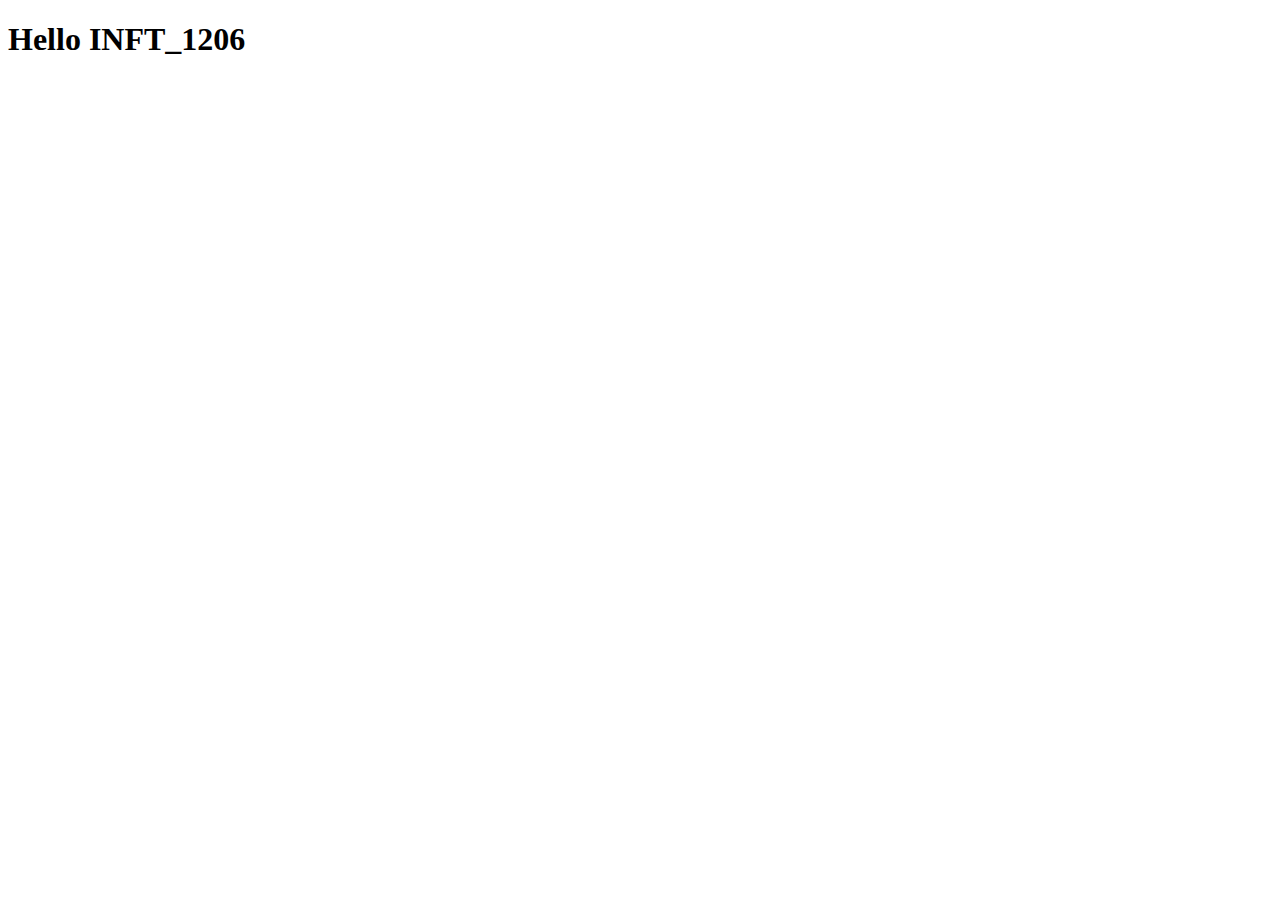
<file: index.html>
<!DOCTYPE html>
<html lang="en">
<head>
    <meta charset="UTF-8">
    <meta http-equiv="X-UA-Compatible" content="IE=edge">
    <meta name="viewport" content="width=device-width, initial-scale=1.0">
    <title>Document</title>
</head>
<body>
    <h1>Hello INFT_1206</h1>
</body>
</html>
</file>
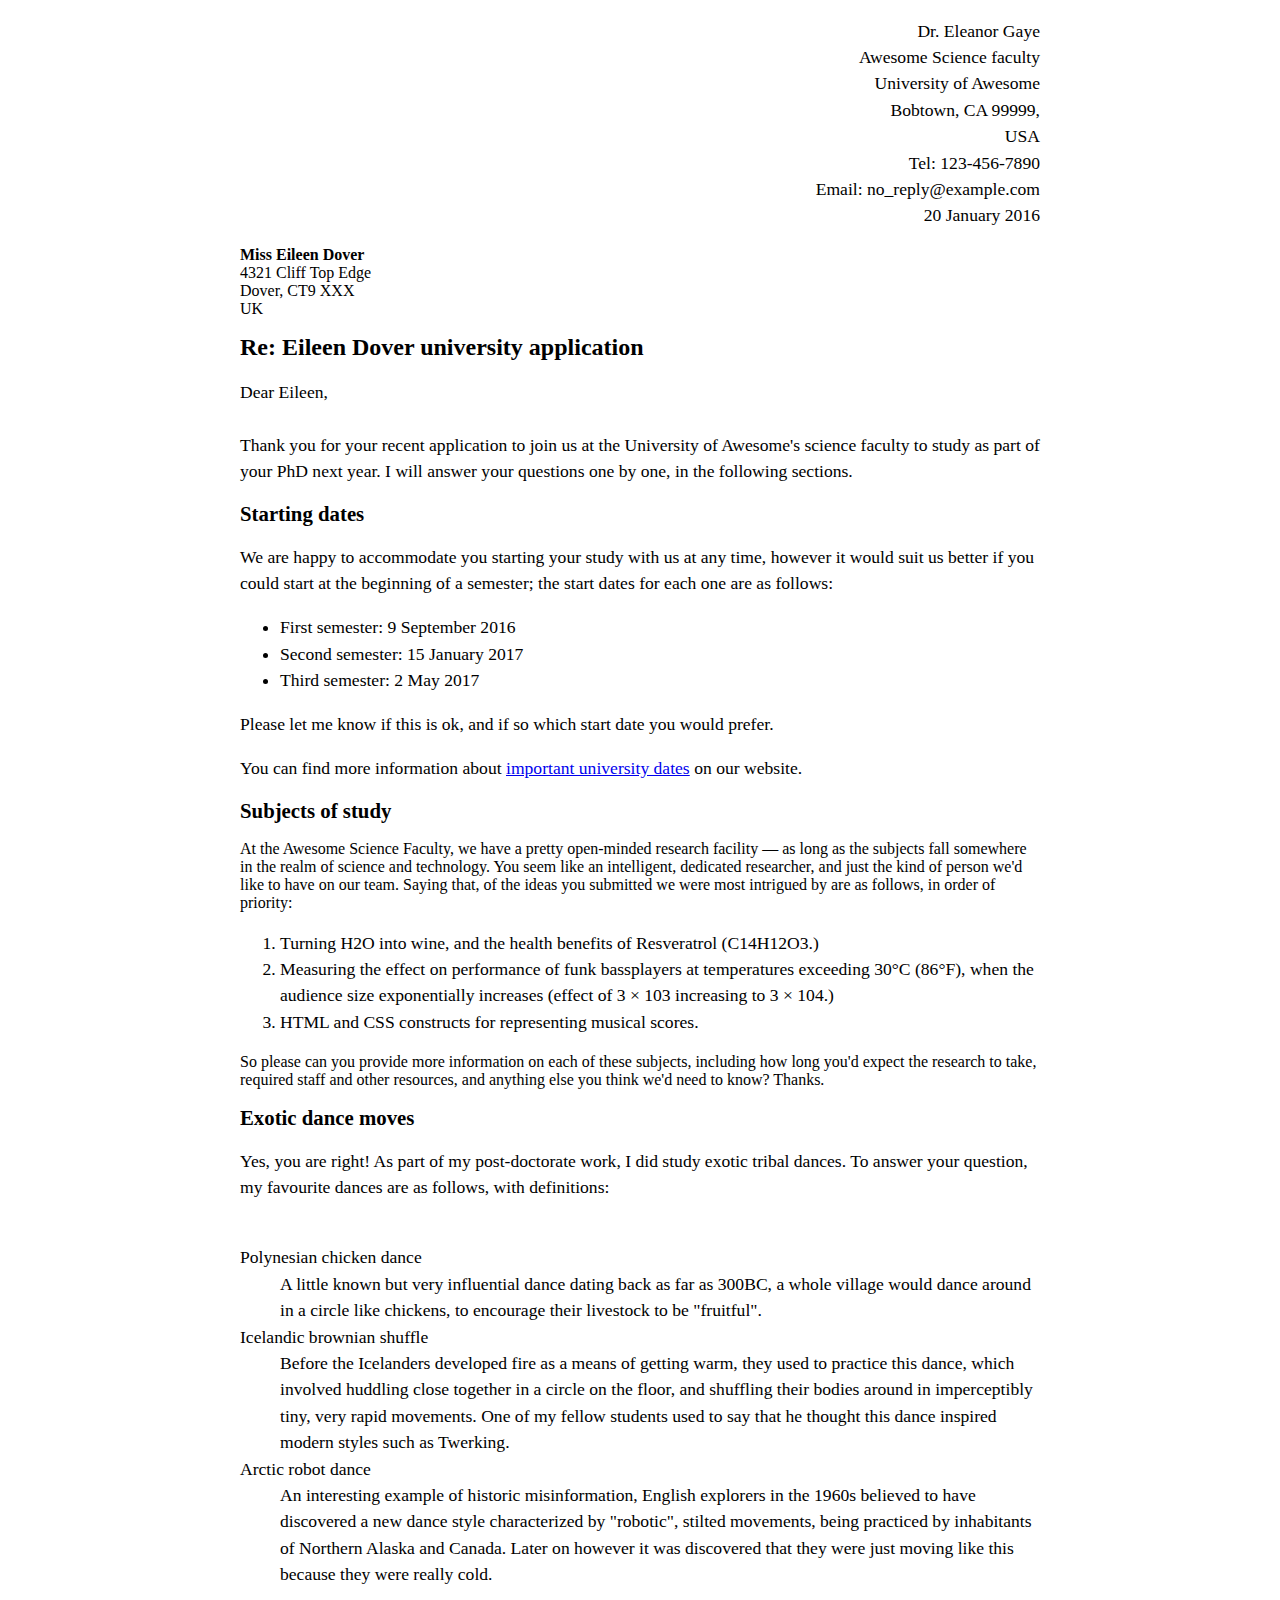
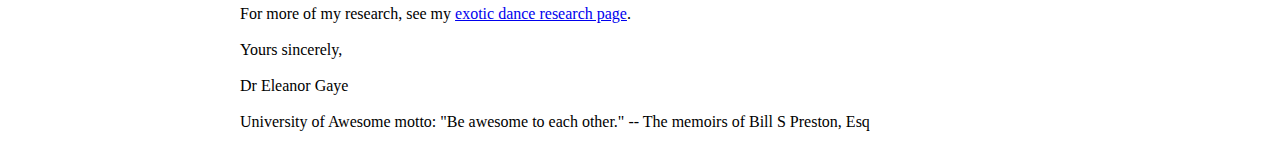
<file: Assignment1/Part1/index.html>
<!DOCTYPE html>
<html lang="en">

<head>
    <meta charset="UTF-8">
    <meta name="viewport" content="width=device-width, initial-scale=1.0">
    <title>Assignment 1 Part 1</title>
    <link rel="stylesheet" href="./style.css">
</head>

<body>
    <p class="sender-column">Dr. Eleanor Gaye<br>
    Awesome Science faculty<br>
    University of Awesome<br>
    Bobtown, CA 99999,<br>
    USA<br>
    Tel: 123-456-7890<br>
    Email: no_reply@example.com<br>

    20 January 2016<br></p >

   <b> Miss Eileen Dover</b><br>
    4321 Cliff Top Edge<br>
    Dover, CT9 XXX<br>
    UK
    


    <h1>Re: Eileen Dover university application</h1>

    <p>
        Dear Eileen,
        <br>
        <br>
        Thank you for your recent application to join us at the University of Awesome's science faculty to study as part
        of your PhD next year. I will answer your questions one by one, in the following sections.

    </p>
    <h2>Starting dates</h2>
    <p>

        We are happy to accommodate you starting your study with us at any time, however it would suit us better if you
        could start at the beginning of a semester; the start dates for each one are as follows:
    </p>
    <ul>
        <li>First semester: 9 September 2016
        </li>
        <li> Second semester: 15 January 2017</li>
        <li>
            Third semester: 2 May 2017</li>
        </ul>
            <p>Please let me know if this is ok, and if so which start date you would prefer.
            </p>
            <p> You can find more information about <a href="#">important university dates</a> on our website.

            </p>
            <h2>Subjects of study</h2>

            At the Awesome Science Faculty, we have a pretty open-minded research facility — as long as the subjects
            fall somewhere in the realm of science and technology. You seem like an intelligent, dedicated researcher,
            and just the kind of person we'd like to have on our team. Saying that, of the ideas you submitted we were
            most intrigued by are as follows, in order of priority:
            <ol>
            <li>            Turning H2O into wine, and the health benefits of Resveratrol (C14H12O3.)</li>
            <li>Measuring the effect on performance of funk bassplayers at temperatures exceeding 30°C (86°F), when the
            audience size exponentially increases (effect of 3 × 103 increasing to 3 × 104.)
            <li>HTML and CSS constructs for representing musical scores.</li></ol>

            So please can you provide more information on each of these subjects, including how long you'd expect the
            research to take, required staff and other resources, and anything else you think we'd need to know? Thanks.


            <h2>Exotic dance moves</h2>

            <p>Yes, you are right! As part of my post-doctorate work, I did study exotic tribal dances. To answer your
            question, my favourite dances are as follows, with definitions:<br><br>
                <dl>

                <dt>Polynesian chicken dance</dt>

                    <dd>A little known but very influential dance dating back as far as 300BC, a whole village would dance around in
            a circle like chickens, to encourage their livestock to be "fruitful".</dd>
                <dt>Icelandic brownian shuffle</dt>
                <dd> Before the Icelanders developed fire as a means of getting warm, they used to practice this dance, which
            involved huddling close together in a circle on the floor, and shuffling their bodies around in
            imperceptibly tiny, very rapid movements. One of my fellow students used to say that he thought this dance
            inspired modern styles such as Twerking.</dd>
                <dt>Arctic robot dance</dt>
                <dd>
            An interesting example of historic misinformation, English explorers in the 1960s believed to have
            discovered a new dance style characterized by "robotic", stilted movements, being practiced by inhabitants
            of Northern Alaska and Canada. Later on however it was discovered that they were just moving like this
            because they were really cold.</dd>
            </dl>
            
            For more of my research, see my <a href="#">exotic dance research page</a>.
            <br><br>
            Yours sincerely,<br><br>
            Dr Eleanor Gaye<br><br>

            University of Awesome motto: "Be awesome to each other." -- The memoirs of Bill S Preston, Esq</p>
            
</body>

</html>
</file>
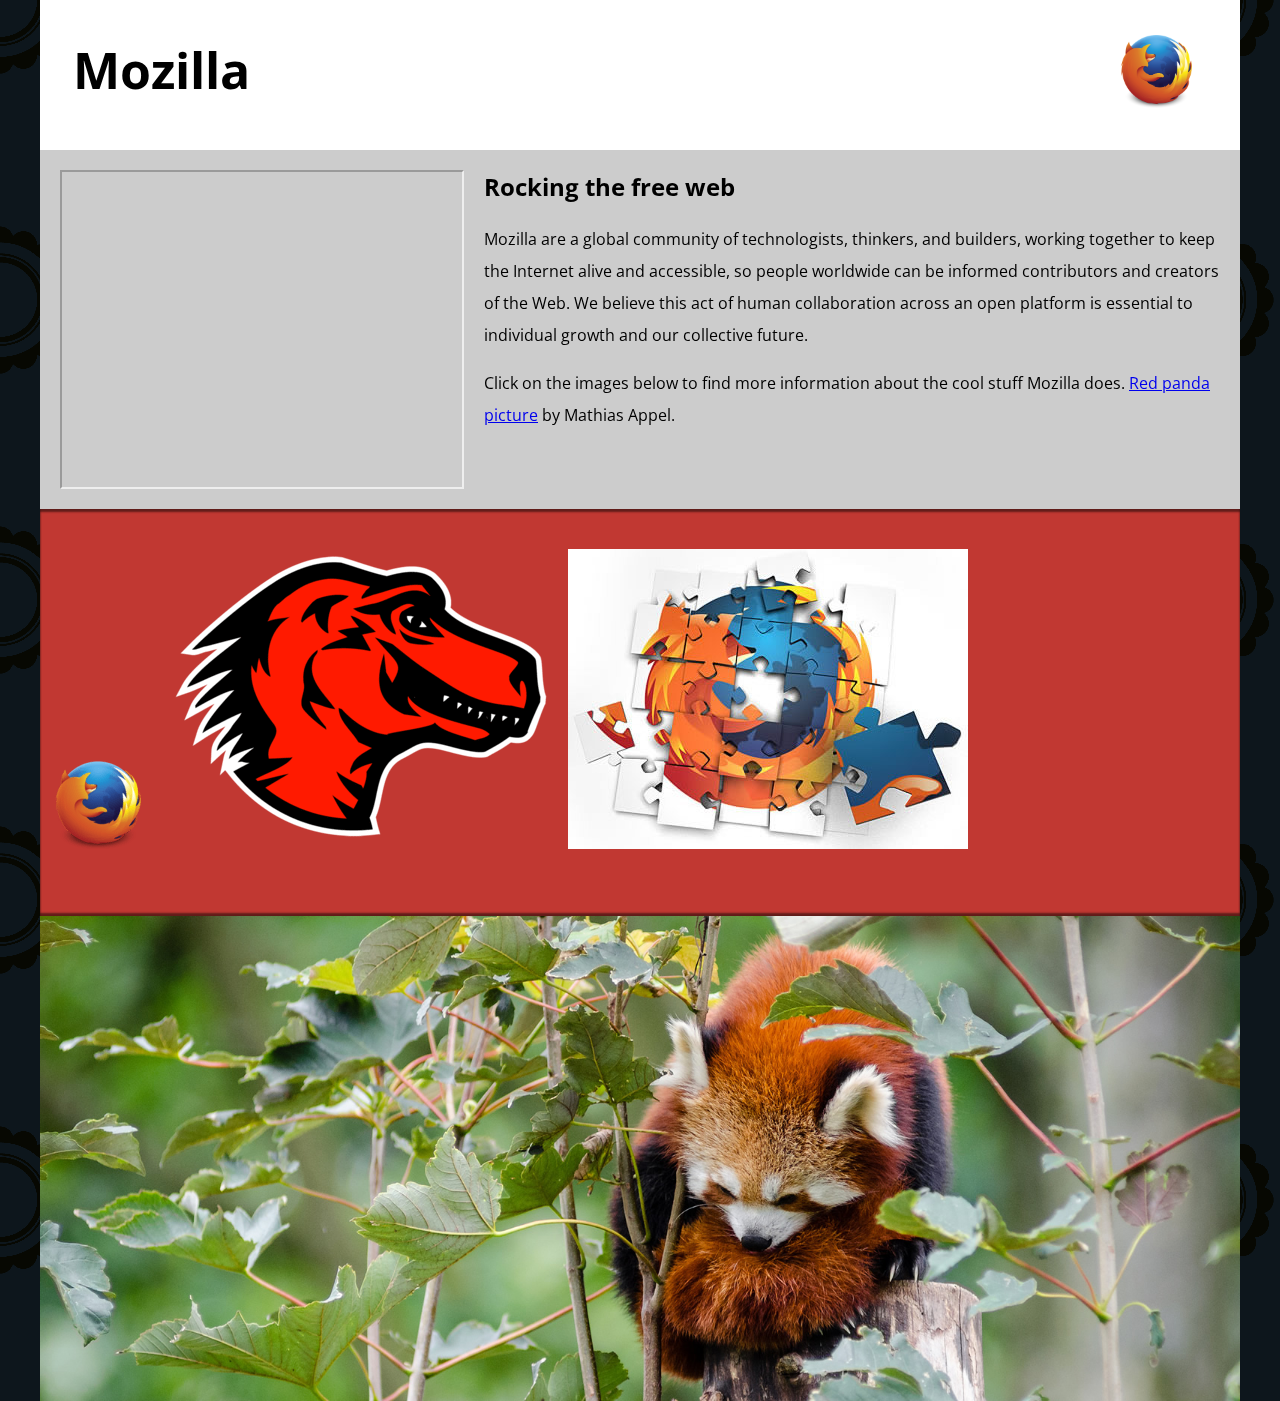
<file: Assignment2/Part1/index.html>
<!---
NAME: Bhavik Shah
DATE: 02-03-2024
ASSIGNMENT 2
File: index.html
Date: 03 february 2024
students have to add avideo from youtube using emabed link and resie all the pictures and insert them inorder.
-->
<!DOCTYPE html>
<html lang="en-US">
  <head>
    <meta charset="utf-8">
    <meta name="viewport" content="width=device-width">
    <title>Mozilla splash page</title>
    <link href='https://fonts.googleapis.com/css?family=Open+Sans:400,700' rel='stylesheet' type='text/css'>
    <style>
      /* header and body setup */

      html {
        font-family: 'Open Sans', sans-serif;
        background: url(pattern.png);
      }

      body {
        width: 100%;
        max-width: 1200px;
        margin: 0 auto;
        background-color: white;
        position: relative;
      }

      /* Header styling */

      header {
        height: 150px;
      }

      header img {
        width: 100px;
        position: absolute;
        right: 32.5px;
        top: 32.5px;
      }

      h1 {
        font-size: 50px;
        line-height: 140px;
        margin: 0 0 0 32.5px;
      }

      /* main section and video styling */

      main {
        background: #ccc;
      }

      article {
        padding: 20px;
      }

      h2 {
        margin-top: 0;
      }

      p {
        line-height: 2;
      }

      iframe {
        float: left;
        margin: 0 20px 20px 0;
        max-width: 100%;
      }

      /* further info links */

      .further-info {
        clear: left;
        padding: 40px 0;
        background: #c13832;
        box-shadow: inset 0 3px 2px rgba(0,0,0,0.5),
                    inset 0 -3px 2px rgba(0,0,0,0.5);
      }

      .further-info a {
        width: 25%;
        display: block;
        float: left;
      }

      .further-info img {
        max-width: 100%;
      }

      .clearfix {
        clear: both;
      }

      /* Red panda image */

      .red-panda img {
        display: block;
        max-width: 100%;
      }
    </style>
  </head>
  <body>
    <header>
      <h1>Mozilla</h1>
      <img src="/Assignment2/Part1/originals/firefox_logo-only_RGB.png">
      <!-- insert <img> element, link to the small
          version of the Firefox logo -->

    </header>

    <main>
      <article>
        <!-- insert iframe from youtube -->
        <iframe width="400" height="315" src="https://www.youtube.com/embed/C9hMaqQFKXk?si=9YWU4kBxhDGFG9Rx">

        </iframe>
        <h2>Rocking the free web</h2>

        <p>Mozilla are a global community of technologists, thinkers, and builders, working together to keep the Internet alive and accessible, so people worldwide can be informed contributors and creators of the Web. We believe this act of human collaboration across an open platform is essential to individual growth and our collective future.</p>

        <p>Click on the images below to find more information about the cool stuff Mozilla does. <a href="https://www.flickr.com/photos/mathiasappel/21675551065/">Red panda picture</a> by Mathias Appel.</p>
      </article>

      <div class="further-info">
        <!-- insert images with srcsets and sizes -->
          <img src="/Assignment2/Part1/originals/firefox_logo-only_RGB.png" alt="Firefox Logo" 
            srcset="/Assignment2/Part1/originals/firefox_logo-only_RGB1.png,
            /Assignment2/Part1/originals/firefox_logo-only_RGB2.png" sizes="(max-width: 500px) 400px,120px">

            <img src="/Assignment2/Part1/originals/mozilla-dinosaur-head.png" alt="Dinosaur Head"
            srcset="/Assignment2/Part1/originals/mozilla-dinosaur-head1.png,
            /Assignment2/Part1/originals/mozilla-dinosaur-head 2.png"
            sizes="(max-width: 500px) 400px,120px">
            <img src="/Assignment2/Part1/originals/firefox-addons.jpg" alt="Firefox addons" 
            srcset="/Assignment2/Part1/originals/firefox-addons1.jpg,
            /Assignment2/Part1/originals/firefox-addons2.jpg"    sizes="(max-width: 500px) 400px,120px">
            
        <a href="https://www.mozilla.org/en-US/firefox/new/">
          <img>
        </a>
        <a href="https://www.mozilla.org/">
          <img>
        </a>
        <a href="https://addons.mozilla.org/">
          <img>
        </a>
        <a href="https://developer.mozilla.org/en-US/">
          <img>
        </a>
        <div class="clearfix"></div>
      </div>

      <div class="red-panda">
        <!-- insert picture element -->
        <picture>
          <img src="/Assignment2/Part1/originals/red-panda.jpg" alt="red-panda">
        </picture>
      </div>

    </main>
  </body>
</html>
</file>
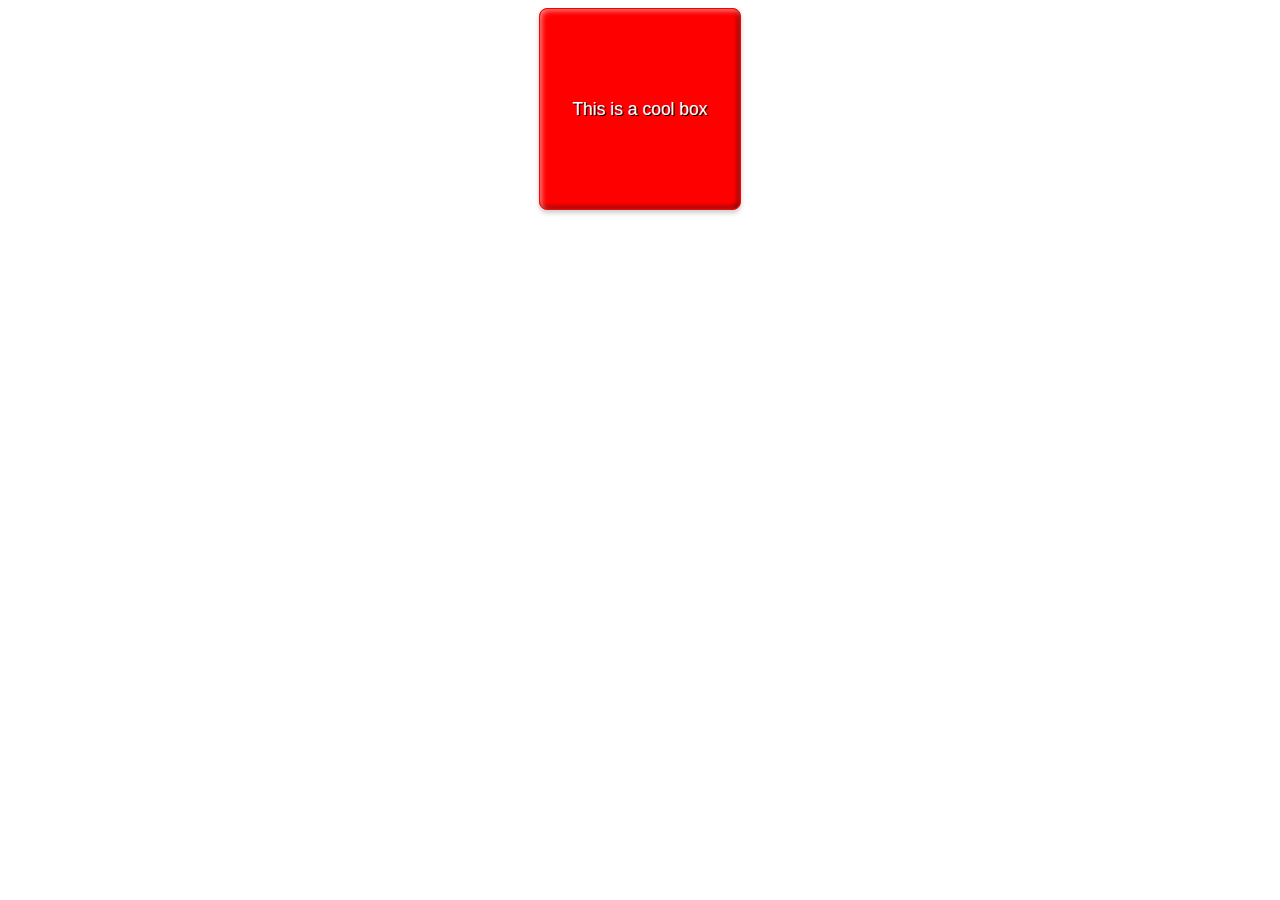
<file: Assignment3/Part2/index.html>
<!---
NAME: Bhavik Shah
ASSIGNMENT 3
File: index.html
Date: 23 february 2024
students have to design this page using CSS and achieve desire box output.
-->
<!DOCTYPE html>
<html lang="en-US">
  <head>
    <meta charset="utf-8">
    <meta name="viewport" content="width=device-width">
    <title>Cool box</title>
    <link rel="stylesheet" href="style.css"> <!-- Link to external stylesheet -->
  </head>
  <body>
      <div>This is a cool box</div>
  </body>
</html>
</file>
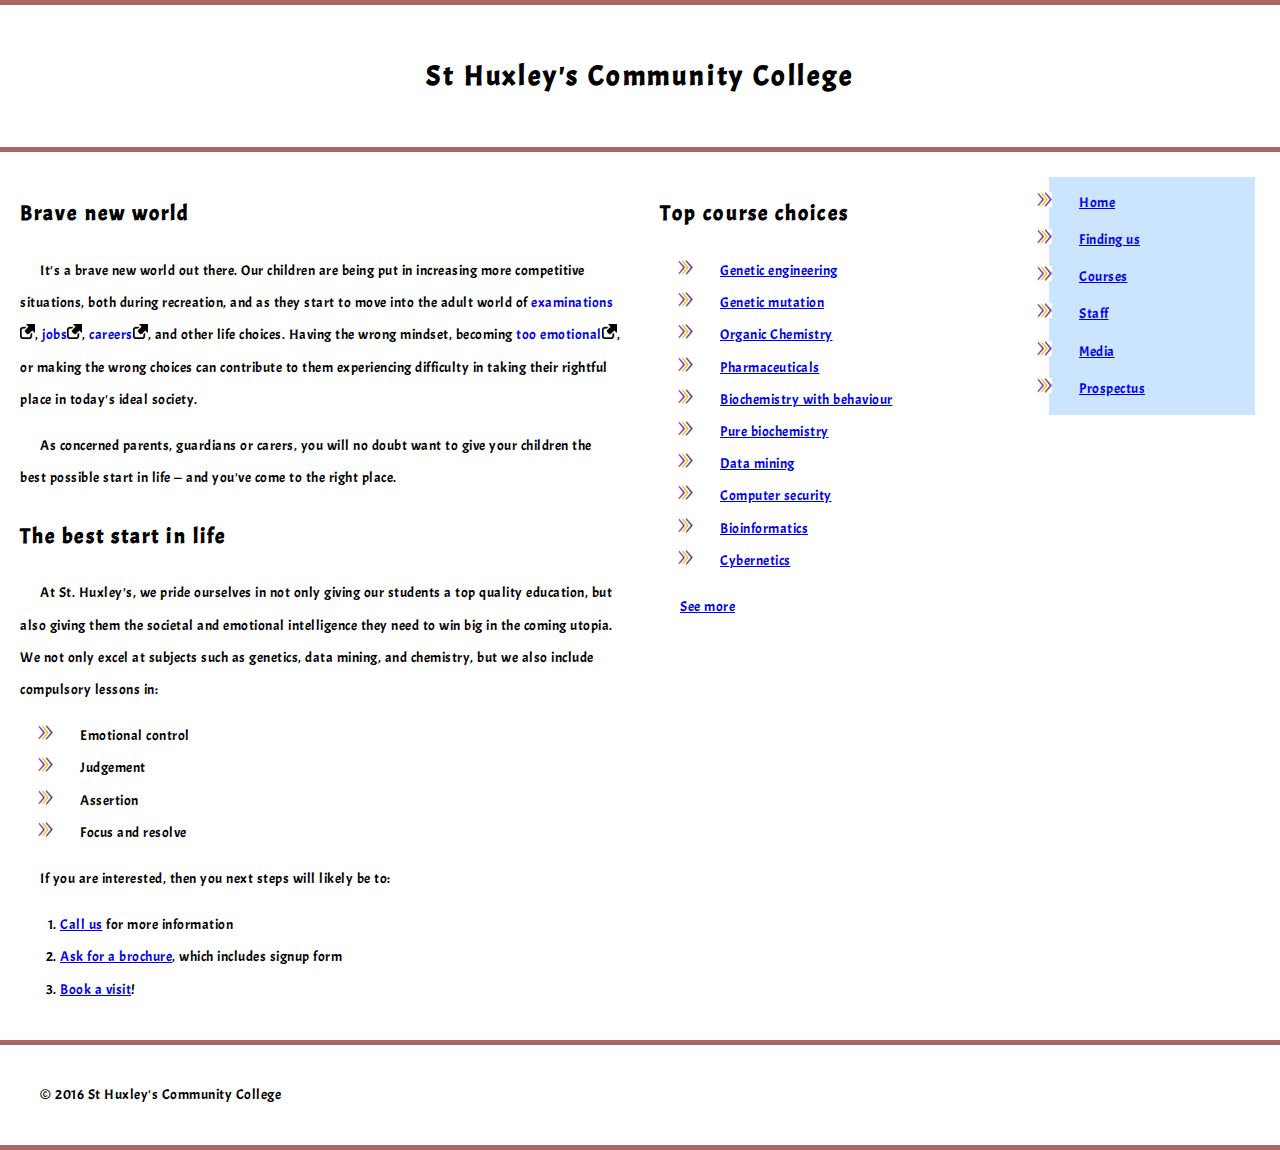
<file: Assignment3/Part3/index.html>
<!---
NAME: Bhavik Shah
ASSIGNMENT 3
File: index.html
Date: 23 february 2024
students have to design this page using CSS and achieve desire output.
-->
<!DOCTYPE html>
<html lang="en-US">
  <head>
    <meta charset="utf-8">
    <meta name="viewport" content="width=device-width">
    <title>St Huxley's Community College</title>
    <link href="style.css" type="text/css" rel="stylesheet">
  </head>
  <body>

  <header>
    <h1>St Huxley's Community College</h1>
  </header>

  <section>
      <h2>Brave new world</h2>

      <p>It's a brave new world out there. Our children are being put in increasing more competitive situations, both during recreation, and as they start to move into the adult world of <a class="ex1" href="https://en.wikipedia.org/wiki/Examination">examinations</a>, <a class="ex1" href="https://en.wikipedia.org/wiki/Jobs">jobs</a>, <a class="ex1" href="https://en.wikipedia.org/wiki/Career">careers</a>, and other life choices. Having the wrong mindset, becoming <a class="ex1" href="https://en.wikipedia.org/wiki/Emotion">too emotional</a>, or making the wrong choices can contribute to them experiencing difficulty in taking their rightful place in today's ideal society.</p>

      <p>As concerned parents, guardians or carers, you will no doubt want to give your children the best possible start in life — and you've come to the right place.</p>

      <h2>The best start in life</h2>

      <p>At St. Huxley's, we pride ourselves in not only giving our students a top quality education, but also giving them the societal and emotional intelligence they need to win big in the coming utopia. We not only excel at subjects such as genetics, data mining, and chemistry, but we also include compulsory lessons in:</p>

      <ul class="e1">
        <li>Emotional control</li>
        <li>Judgement</li>
        <li>Assertion</li>
        <li>Focus and resolve</li>
      </ul>

      <p>If you are interested, then you next steps will likely be to:</p>
      
      <ol>
        <li><a href="#">Call us</a> for more information</li>
        <li><a href="#">Ask for a brochure</a>, which includes signup form</li>
        <li><a href="#">Book a visit</a>!</li>
      </ol>
  </section>

  <aside>

    <h2>Top course choices</h2>
    <ul class="e2">
      <li><a  href="#">Genetic engineering</a></li>
      <li><a href="#">Genetic mutation</a></li>
      <li><a  href="#">Organic Chemistry</a></li>
      <li><a  href="#">Pharmaceuticals</a></li>
      <li><a  href="#">Biochemistry with behaviour</a></li>
      <li><a  href="#">Pure biochemistry</a></li>
      <li><a  href="#">Data mining</a></li>
      <li><a  href="#">Computer security</a></li>
      <li><a  href="#">Bioinformatics</a></li>
      <li><a  href="#">Cybernetics</a></li>
    </ul>

    <p><a  href="#">See more</a></p>

  </aside>

  <nav>

    <ul class="e3">
      <li><a href="#">Home</a></li>
      <li><a href="#">Finding us</a></li>
      <li><a href="#">Courses</a></li>
      <li><a href="#">Staff</a></li>
      <li><a href="#">Media</a></li>
      <li><a href="#">Prospectus</a></li>
    </ul>

  </nav>

  <footer>

    <p>&copy; 2016 St Huxley's Community College</p>

  </footer>

  </body>
</html>
</file>
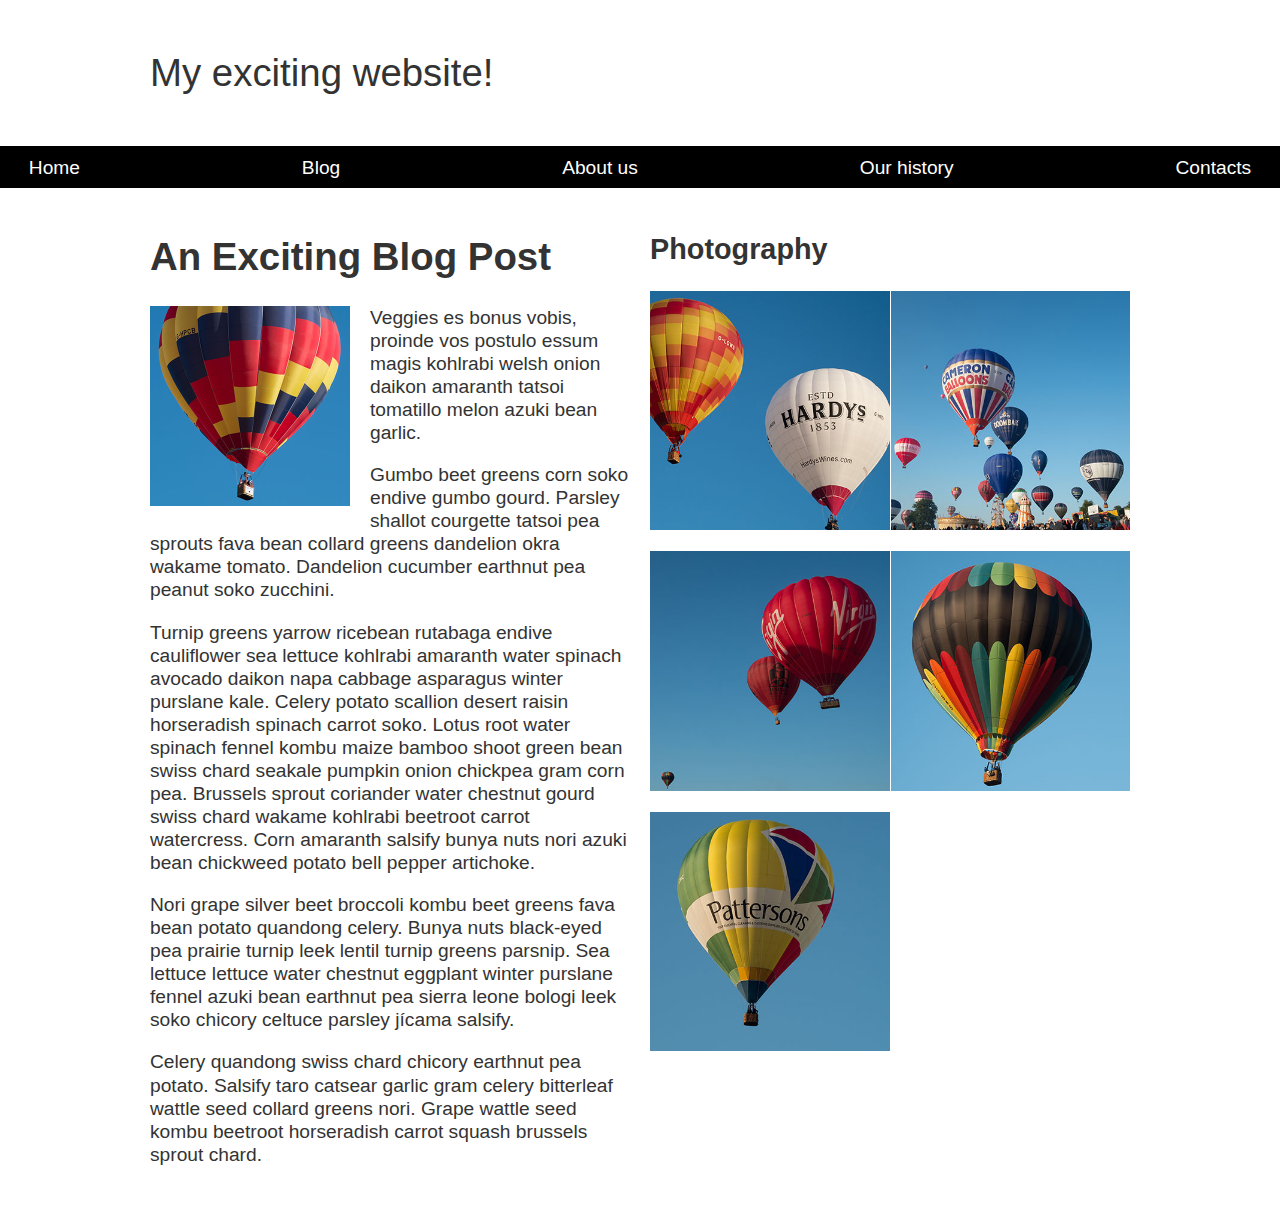
<file: Assignment3/Part4/index.html>
<!---
NAME: Bhavik Shah
ASSIGNMENT 3
File: index.html
Date: 23 february 2024
students have to design this page using CSS and achieve desire output.
-->
<!DOCTYPE html>
<html lang="en-US">
  <head>
    <meta charset="utf-8">
    <meta name="viewport" content="width=device-width, initial-scale=1">
    <title>Layout Task</title>
    <link href="styles.css" rel="stylesheet" type="text/css">
  </head>

<body>

  <div class="logo">
    My exciting website!
  </div>

  <nav>
    <ul>
      <li>
        <a href="">Home</a>
      </li>
      <li>
        <a href="">Blog</a>
      </li>
      <li>
        <a href="#">About us</a>
      </li>
      <li>
        <a href="#">Our history</a>
      </li>
      <li>
        <a href="#">Contacts</a>
      </li>
    </ul>
  </nav>

  <main class="grid">
    <article>
      <h1>
        An Exciting Blog Post
      </h1>
      <img src="balloon-sq6.jpg" alt="placeholder" class="feature">
      <p>Veggies es bonus vobis, proinde vos postulo essum magis kohlrabi welsh onion daikon amaranth tatsoi tomatillo melon
        azuki bean garlic.</p>

      <p>Gumbo beet greens corn soko endive gumbo gourd. Parsley shallot courgette tatsoi pea sprouts fava bean collard greens
        dandelion okra wakame tomato. Dandelion cucumber earthnut pea peanut soko zucchini.</p>

      <p>Turnip greens yarrow ricebean rutabaga endive cauliflower sea lettuce kohlrabi amaranth water spinach avocado daikon
        napa cabbage asparagus winter purslane kale. Celery potato scallion desert raisin horseradish spinach carrot soko.
        Lotus root water spinach fennel kombu maize bamboo shoot green bean swiss chard seakale pumpkin onion chickpea gram
        corn pea. Brussels sprout coriander water chestnut gourd swiss chard wakame kohlrabi beetroot carrot watercress.
        Corn amaranth salsify bunya nuts nori azuki bean chickweed potato bell pepper artichoke.</p>

      <p>Nori grape silver beet broccoli kombu beet greens fava bean potato quandong celery. Bunya nuts black-eyed pea prairie
        turnip leek lentil turnip greens parsnip. Sea lettuce lettuce water chestnut eggplant winter purslane fennel azuki
        bean earthnut pea sierra leone bologi leek soko chicory celtuce parsley jícama salsify.</p>

      <p>Celery quandong swiss chard chicory earthnut pea potato. Salsify taro catsear garlic gram celery bitterleaf wattle
        seed collard greens nori. Grape wattle seed kombu beetroot horseradish carrot squash brussels sprout chard.</p>

    </article>

    <aside>
      <h2>
        Photography
      </h2>
      <ul class="photos">
        <li>
          <img src="balloon-sq1.jpg" alt="placeholder">
        </li>
        <li>
          <img src="balloon-sq2.jpg" alt="placeholder">
        </li>
        <li>
          <img src="balloon-sq3.jpg" alt="placeholder">
        </li>
        <li>
          <img src="balloon-sq4.jpg" alt="placeholder">
        </li>
        <li>
          <img src="balloon-sq5.jpg" alt="placeholder">
        </li>
      </ul>

    </aside>
  </main>

</body>

</html>
</file>
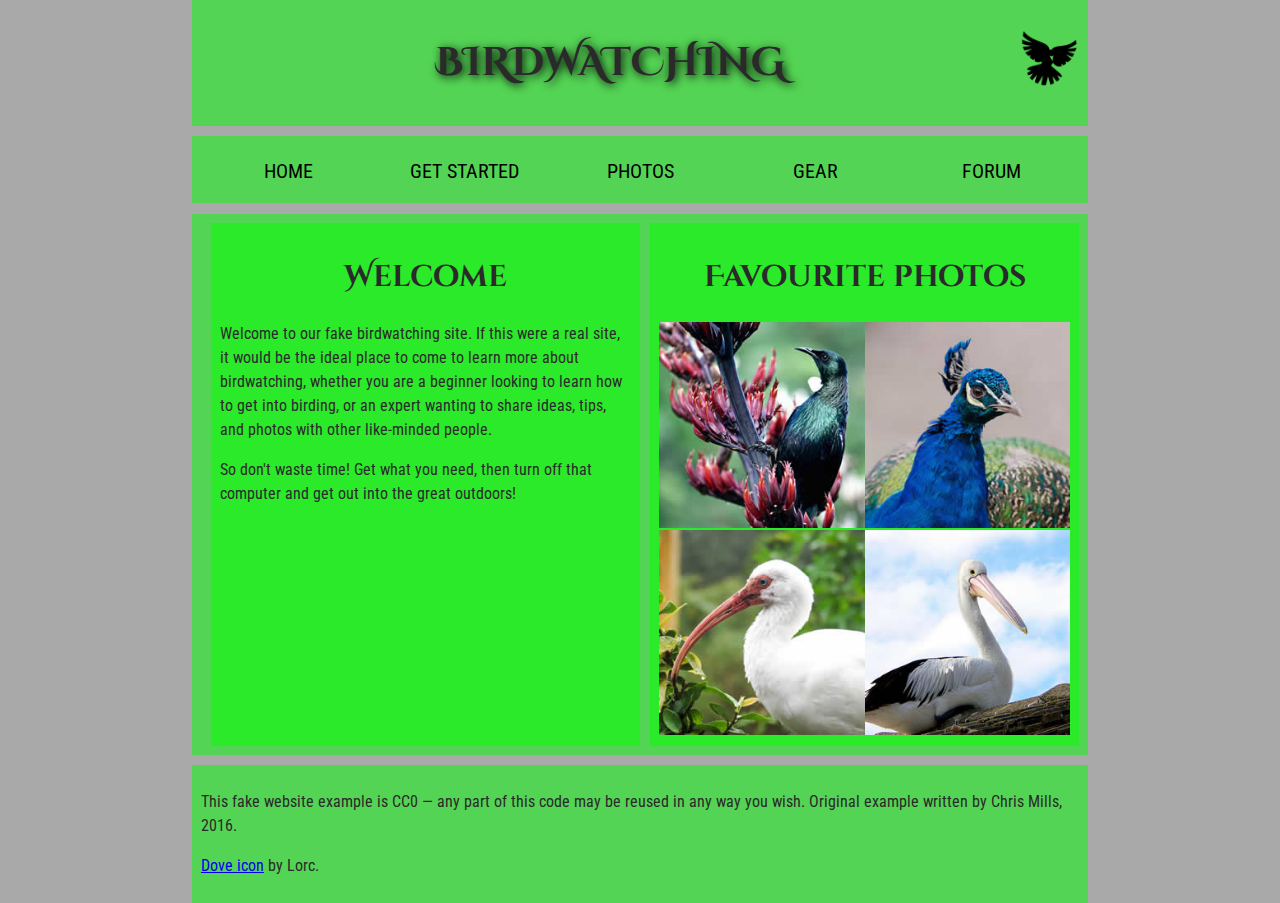
<file: Assignment1/Part2/assets/index.html>
<!DOCTYPE html>
<html lang="en">
  <head>
    <meta charset="utf-8">
    <title>Birdwatching</title>
    <link href="https://fonts.googleapis.com/css?family=Roboto+Condensed:300%7CCinzel+Decorative:700" rel="stylesheet">

    <!--[if lt IE 9]>
      <script src="https://cdnjs.cloudflare.com/ajax/libs/html5shiv/3.7.3/html5shiv.js"></script>
    <![endif]-->
    <link rel="stylesheet" href="./style.css">
  </head>

  <body>

      <header>
        <h1>Birdwatching </h1><img src="dove.png" alt="a simple dove logo">
      </header>


      <nav>
        
      <ul>
        <li><span>Home</span></li>
        <li><a href="#">Get started</a></li>
        <li><a href="#">Photos</a></li>
        <li><a href="#">Gear</a></li>
        <li><a href="#">Forum</a></li>
      </ul>
      
      </nav>
      <br>
      
      <main>
       
        <aside>
      <h2>Welcome</h2>
        
      <p>Welcome to our fake birdwatching site. If this were a real site, it would be the ideal place to come to learn more about birdwatching, whether you are a beginner looking to learn how to get into birding, or an expert wanting to share ideas, tips, and photos with other like-minded people.</p>

      <p>So don't waste time! Get what you need, then turn off that computer and get out into the great outdoors!</p>
        </aside> 
    
        <aside>
      <h2>Favourite photos</h2>
      
         
      <a href="favorite-1.jpg"><img src="favorite-1_th.jpg" alt="Small black bird, black claws, long black slender beak, links to larger version of the image"></a>
      <a href="favorite-2.jpg"><img src="favorite-2_th.jpg" alt="Top half of a pretty bird with bright blue plumage on neck, light colored beak, blue headdress, links to larger version of the image"></a>
      <a href="favorite-3.jpg"><img src="favorite-3_th.jpg" alt="Top half of a large bird with white plumage, very long curved narrow light colored break, links to larger version of the image"></a>
      <a href="favorite-4.jpg"><img src="favorite-4_th.jpg" alt="Large bird, mostly white plumage with black plumage on back and rear, long straight white beak, links to larger version of the image"></a>
    </aside>
    </main>
      <footer>
      <p>This fake website example is CC0 — any part of this code may be reused in any way you wish. Original example written by Chris Mills, 2016.</p>

      <p><a href="http://game-icons.net/lorc/originals/dove.html">Dove icon</a> by Lorc.</p>
        </footer>
  </body>
</html>
</file>
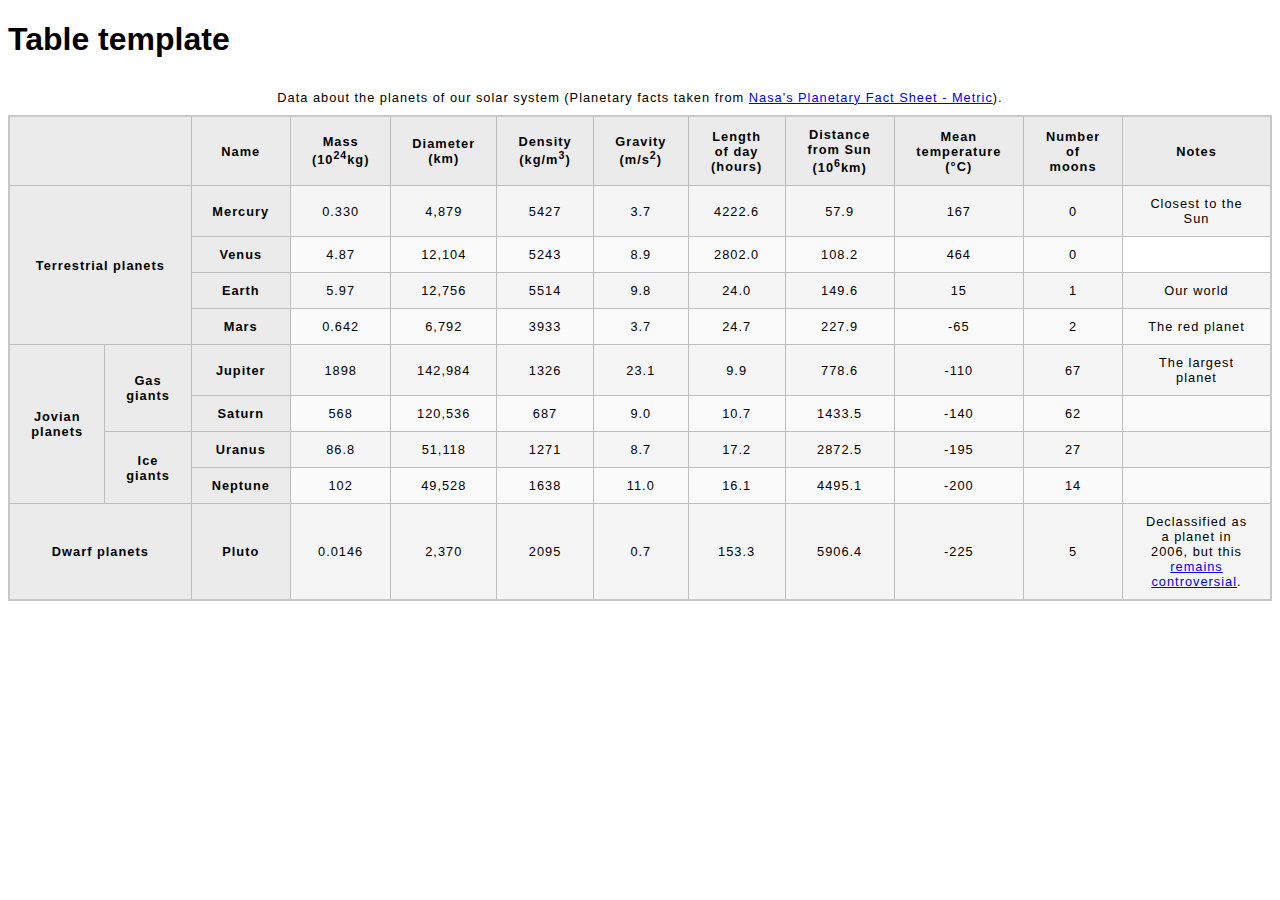
<file: Assignment2/Part2/blank-template.html>
<!---
Name: Bhavik Shah
ASSIGNMENT 2
File: blank-template.html
Date: 03 february 2024
Students have to add the described table and take care abou the rowspan and callspan
-->

<!DOCTYPE html>
<html lang="en-US">
  <head>
    <meta charset="utf-8">
    <meta name="viewport" content="width=device-width">
    <title>Table template</title>
    <link href="minimal-table.css" rel="stylesheet" type="text/css">
  </head>
  <body>
    <h1>Table template</h1>
    
    <table>
        <caption>Data about the planets of our solar system (Planetary facts taken from <a href="http://nssdc.gsfc.nasa.gov/planetary/factsheet/">Nasa's Planetary Fact Sheet - Metric</a>).
        </caption>
        <thead>
          <tr>
            <th scope="row" colspan="2"></th>
            <th>Name</th>
            <th>Mass (10<sup>24</sup>kg)</th>
            <th>Diameter (km)</th>
            <th>Density (kg/m<sup>3</sup>)</th>
            <th>Gravity (m/s<sup>2</sup>)</th>
            <th>Length of day (hours)</th>
            <th>Distance from Sun (10<sup>6</sup>km)</th>
            <th>Mean temperature (°C)</th>
            <th>Number of moons</th>
            <th>Notes</th>
          </tr>
        </thead>
        <tbody>
          <tr>
            <th colspan="2" rowspan="4">Terrestrial planets</th>
            <th>Mercury</th>
            <td>0.330</td>
            <td>4,879</td>
            <td>5427</td>
            <td>3.7</td>
            <td>4222.6</td>
            <td>57.9</td>
            <td>167</td>
            <td>0</td>
            <td>Closest to the Sun</td>
          </tr>
          <tr>
            <th>Venus</th>
            <td>4.87</td>
              <td>12,104</td>
              <td>5243</td>
              <td>8.9</td>
              <td>2802.0</td>
              <td>108.2</td>
              <td>464</td>
              <td>0</td>
          </tr>

          <tr>
            <th>Earth</th>
            <td>5.97</td>
            <td>12,756</td>
            <td>5514</td>
            <td>9.8</td>
            <td>24.0</td>
            <td>149.6</td>
            <td>15</td>
            <td>1</td>
            <td>Our world</td>
          </tr>
          <tr>
            <th>Mars</th>
            <td>0.642</td>
            <td>6,792</td>
            <td>3933</td>
            <td>3.7</td>
            <td>24.7</td>
            <td>227.9</td>
            <td>-65</td>
            <td>2</td>
            <td>The red planet</td>
          </tr>
          <tr>
            <th rowspan="4">Jovian planets</th>
            <th rowspan="2">Gas giants</th>
            <th>Jupiter</th>
            <td>1898</td>
            <td>142,984</td>
            <td>1326</td>
            <td>23.1</td>
            <td>9.9</td>
            <td>778.6</td>
            <td>-110</td>
            <td>67</td>
            <td>The largest planet</td>
          </tr>
          <tr>
            <th>Saturn</th>
            <td>568</td>
            <td>120,536</td>
            <td>687</td>
            <td>9.0</td>
            <td>10.7</td>
            <td>1433.5</td>
            <td>-140</td>
            <td>62</td>
            <td></td>
          </tr>
          <tr>
            <th rowspan="2">Ice giants</th>
            <th>Uranus</th>
            <td>86.8</td>
            <td>51,118</td>
            <td>1271</td>
            <td>8.7</td>
            <td>17.2</td>
            <td>2872.5</td>
            <td>-195</td>
            <td>27</td>
            <td></td>
          </tr>
          <tr>
            <th>Neptune</th>
            <td>102</td>
            <td>49,528</td>
            <td>1638</td>
            <td>11.0</td>
            <td>16.1</td>
            <td>4495.1</td>
            <td>-200</td>
            <td>14</td>
            <td></td>
          </tr>
          <tr>
            <th colspan="2">Dwarf planets</th>
            <th>Pluto</th>
            <td>0.0146</td>
            <td>2,370</td>
            <td>2095</td>
            <td>0.7</td>
            <td>153.3</td>
            <td>5906.4</td>
            <td>-225</td>
            <td>5</td>
            <td>Declassified as a planet in 2006, but this <a href="http://www.usatoday.com/story/tech/2014/10/02/pluto-planet-solar-system/16578959/">remains controversial</a>.
</td>
          </tr>
        </tbody>
         

    </table>

  </body>
</html>
</file>
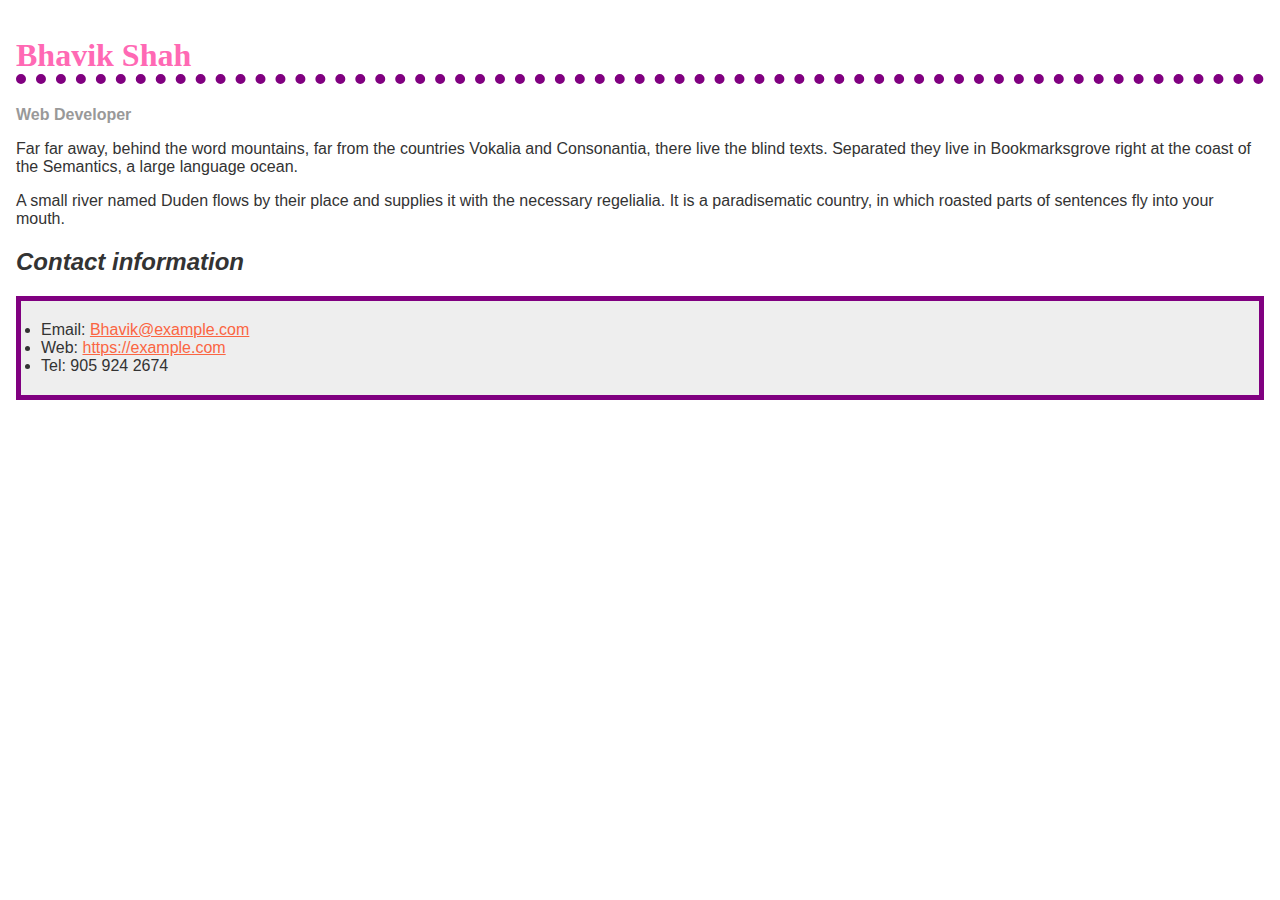
<file: Assignment3/Part1/biog-download.html>
<!---
NAME: Bhavik Shah
ASSIGNMENT 3
File: biog-download.html
Date: 21 february 2024
students have to design this page using CSS and achieve the final output.
-->
<!doctype html>
<html lang="en">
  <head>
    <meta charset="utf-8" >
    <meta name="viewport" content="width=device-width" >
    <title>Formatting a biography</title>    
    <link rel="stylesheet" href="styles.css"> <!-- Link to external stylesheet -->
  </head>

  <body>
    <h1>Bhavik Shah</h1>
    <div class="job-title">Web Developer</div>
    <p>
      Far far away, behind the word mountains, far from the countries Vokalia
      and Consonantia, there live the blind texts. Separated they live in
      Bookmarksgrove right at the coast of the Semantics, a large language
      ocean.
    </p>

    <p>
      A small river named Duden flows by their place and supplies it with the
      necessary regelialia. It is a paradisematic country, in which roasted
      parts of sentences fly into your mouth.
    </p>

    <h2>Contact information</h2>
    <ul>
      <li>
        Email:
        <a href="mailto:Bhavik@example.com">Bhavik@example.com</a>
      </li>
      <li>
        Web:
        <a href="https://example.com">https://example.com</a>
      </li>
      <li>Tel: 905 924 2674</li>
    </ul>
  </body>
</html>
</file>
<file: Assignment1/Part1/style.css>
body {
    max-width: 800px;
    margin: 0 auto;
  }
  
  .sender-column {
    text-align: right;
  }
  
  h1 {
    font-size: 1.5em;
  }
  
  h2 {
    font-size: 1.3em;
  }
  
  p,ul,ol,dl,address {
    font-size: 1.1em;
  }
  
  p, li, dd, dt, address {
    line-height: 1.5;
  }
</file>
<file: Assignment3/Part2/style.css>
html {
  font-family: sans-serif;
}

/* Your CSS below here */

div {
  width: 200px; 
  height: 200px; 
  align-items: center;
  display: flex;
  font-size: 1.094rem; /*used px to rem convertor to count rem*/ 
  background-color: red;
  margin: 0 auto;
  color: #ffffff;
  justify-content: center;
  text-align: center;
  text-shadow: 1px 1px 0 #000;
  border-radius: 8px; 
    border: 1px solid red; 
    box-shadow: 0px 3px 5px rgba(0, 0, 0, 0.2), 
                inset 2px 2px 5px rgba(255, 255, 255, 0.5), 
                inset -2px -2px 5px rgba(0, 0, 0, 0.5);
}
</file>
<file: Assignment3/Part3/style.css>
/* General setup */

* {
  box-sizing: border-box;
}
html {
  font-size: 0.625rem;
}

body {
  margin: 0 auto;
  min-width: 1000px;
  max-width: 1400px;
  
}

/* Layout */

section {
  float: left;
  width: 50%;
}

aside {
  float: left;
  width: 30%;
}

nav {
  float: left;
  width: 20%;
  
}


footer {
  clear: both;
}

header, section, aside, nav, footer {
  padding: 20px;
}



header{font-family: 'CustomFont', sans-serif;
        text-align: center;}
/* header and footer */

header, footer {
  
  border-top: 5px solid #a66;
  border-bottom: 5px solid #a66;
}





/* WRITE YOUR CODE BELOW HERE */






@font-face {
  font-family: 'CustomFont';
  src: url('Berylium.ttf') format('truetype');
}

@font-face {
  font-family: 'Customfont';
  src: url('Acme-Regular.ttf') format('truetype');
}

body {
  font-family: 'CustomFont', serif;
  line-height: 2.3;
  letter-spacing: 0.05em;
  word-spacing: 0.1em
}

.e3 {
  background: #ff9999;
  padding: 20px;
}

.e3{
  
  padding: 20px;
  padding-left: 20px; 
      list-style-image: url('images.png');
}

.e3 {
  background: #ffe5e5;
  color: darkred;
  padding: 5px;
  margin-left: 35px;
}

.e3 {
  background: #cce5ff;
  color: darkblue;
  margin: 5px;
  
}

header, section, aside, nav, footer {

  font-size: 1.4rem;
}
h1,h2{font-family: 'CustomFont', sans-serif;
  letter-spacing: 0.1em;}

  p{text-indent: 20px;
}

a.ex1:hover, a.ex1:active {color: red;}
a.ex1:visited, a.ex1:link {text-decoration: purple;}
a.ex1:hover, a.ex1:active {text-decoration: none;}
a.ex1:focus { outline: none;}
a.ex1:active{ color: #ff0000; 
  background-color: lightgreen;}

  a.ex1::after {
    content: url('external-link-521.png'); 
  
    
  }

  a.ex2{a.ex2:focus { outline: none;}
  a.ex2:active{ color: #ff0000; 
    background-color: lightgreen;}
    a.ex1:focus { outline: none;}}

    ul {
      list-style: none; 
    }
    
    ul li {
      padding-left: 20px; 
      list-style-image: url('images.png');
      
    }

    navbar {
      background-color: #333;
      overflow: hidden;
    }
    
    navbar ul {
      list-style-type: none;
      margin: 0;
      padding: 0;
      text-align: center;
    }
    
    navbar li {
      display: inline-block;
    }
    
    navbar a {
      display: block;
      color: white;
      padding: 14px 20px;
      text-decoration: none;
    }
    
    navbar a:hover {
      background-color: #555;
    }
    
  navbar a:focus,
    navbar a.active {
      background-color: #777;
    }

    nav{
      ol {
        background: #ff9999;
        padding: 20px;
      }
      
      ul {
        background: #3399ff;
        padding: 20px;
      }
      
      ol li {
        background: #ffe5e5;
        color: darkred;
        padding: 5px;
        margin-left: 35px;
      }
      
      ul li {
        background: #cce5ff;
        color: darkblue;
        margin: 5px;
      }
    }
</file>
<file: Assignment3/Part4/styles.css>
body {
    background-color: #fff;
    color: #333;
    margin: 0;
    font: 1.2em / 1.2 Arial, Helvetica, sans-serif;
  }

  img {
      max-width: 100%;
      display: block;
      height: auto;
      float: left;
      margin-right: 20px;
      margin-bottom: 20px;
  }
  
  .logo {
    font-size: 200%;
    padding: 50px 20px;
    margin: 0 auto;
    max-width: 980px;
  }
  
  .grid {
    margin: 0 auto;
    padding: 0 20px;
    max-width: 980px;
    display: grid;
    grid-template-columns: repeat(auto-fit, minmax(250px, 1fr));
    grid-gap: 20px;
    padding: 20px;
  }
  
  nav {
    background-color: #000;
    padding: .5em;
    position: sticky;
    top: 0;
   
     
  
  }
  
  nav ul {
    margin: 0;
    padding: 0;
    list-style: none;
    display: flex;
    justify-content: space-between;
  }
  
  nav a {
    color: #fff;
    text-decoration: none;
    padding: .5em 1em;
  }
  
  .photos {
    list-style: none;
    margin: 0;
    padding: 0;
    display: grid;
    grid-template-columns: repeat(2, 1fr);
    grid-gap: 1px;
  }

  .feature {
      width: 200px;
  }
</file>
<file: Assignment1/Part2/assets/style.css>
/* || General setup */

html, body {
  margin: 0;
  padding: 0;
}

html {
  font-size: 10px;
  background-color: #a9a9a9;
}

body {
  width: 70%;
  min-width: 800px;
  margin: 0 auto;
}

/* || typography */

h1, h2, h3 {
  font-family: 'Cinzel Decorative', cursive;
  color: #2a2a2a;
}

p, input, li {
  font-family: 'Roboto Condensed', sans-serif;
  color: #2a2a2a;
}

h1 {
  font-size: 4rem;
  text-align: center;
  text-shadow: 2px 2px 10px black;
}

h2 {
  font-size: 3rem;
  text-align: center;
}

h3 {
  font-size: 2.2rem;
}

p, li {
  font-size: 1.6rem;
  line-height: 1.5;
}

/* || header layout */

header {
  margin-bottom: 10px;
  display: flex;
  flex-flow: row wrap;
}

body > * {
  background-color: greenyellow;
  padding: 1%;
}

main, header, nav, article, aside, footer, section {
  background-color: rgba(0,255,0,0.5);
  padding: 1%;
}

h1 {
  flex: 5;
  text-transform: uppercase;
}

header img {
  display: block;
  height: 60px;
  padding-top: 20.15px;
}

nav {
  height: 50px;
  flex: 100%;
  display: flex;
}

nav ul {
  padding: 0;
  list-style-type: none;
  flex: 2;
  display: flex;
}

nav li {
  display: inline;
  text-align: center;
  flex: 1;
}

nav a, nav span {
  display: inline-block;
  font-size: 2rem;
  height: 3rem;
  line-height: 1.7;
  text-transform: uppercase;
  text-decoration: none;
  color: black;

}

/* || main layout */

main {
  display: flex;
}

article, section {
  flex: 4;
}

aside {
  flex: 1;
  margin-left: 10px;
  padding: 1%;
}

aside a {
  display: block;
  float: left;
  width: 50%;
}

aside img {
  max-width: 100%;
}

footer {
  margin-top: 10px;
}
</file>
<file: Assignment2/Part2/minimal-table.css>
html {
  font-family: sans-serif;
}

table {
  border-collapse: collapse;
  border: 2px solid rgb(200,200,200);
  letter-spacing: 1px;
  font-size: 0.8rem;
}

td, th {
  border: 1px solid rgb(190,190,190);
  padding: 10px 20px;
}

th {
  background-color: rgb(235,235,235);
}

td {
  text-align: center;
}

tr:nth-child(even) td {
  background-color: rgb(250,250,250);
}

tr:nth-child(odd) td {
  background-color: rgb(245,245,245);
}

caption {
  padding: 10px;
}
</file>
<file: Assignment3/Part1/styles.css>
body {
        background-color: #fff;
        color: #333;
        font-family: Arial, Helvetica, sans-serif;
        padding: 1em;
        margin: 0;
      }

      h1 {
        color: hotpink;
        font-size: 2em;
        font-family: Georgia, "Times New Roman", Times, serif;
        border-bottom: 10px dotted purple ;
      }

      h2 {
        font-size: 1.5em;
        font-style: italic;
      }

      .job-title {
        color: #999999;
        font-weight: bold;
      }

      a:link,
      a:visited {
        color: #fb6542;
      }

      a:hover {
        text-decoration: none;
        color: green;
      }

      ul{
        background-color: #eeeeee; 
        border: 5px solid purple; 
        padding: 20px;
        
      }
</file>
